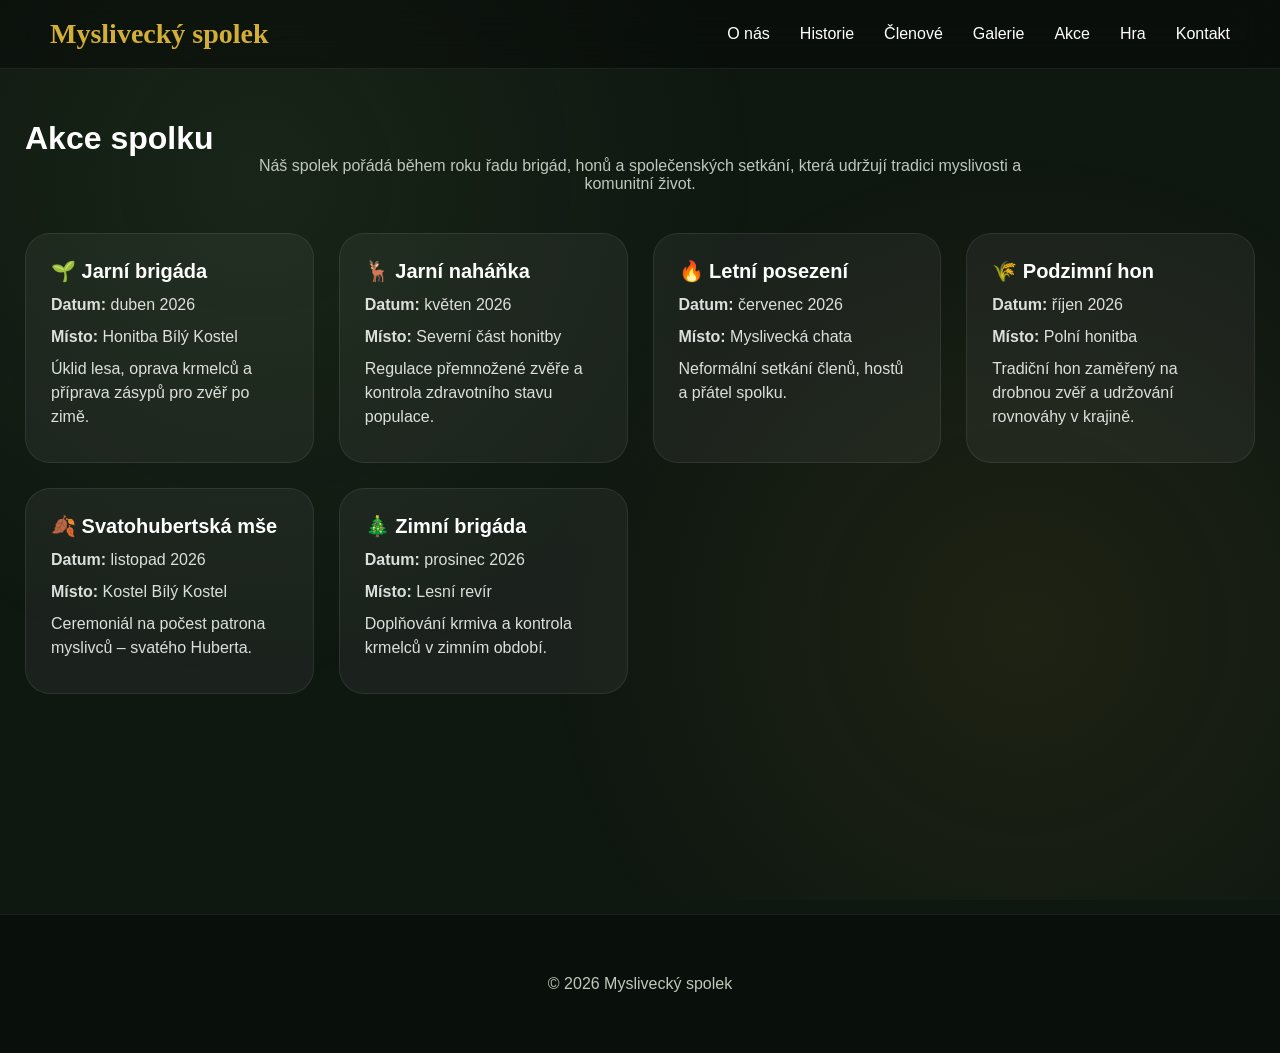
<file: akce.html>
<!DOCTYPE html>
<html lang="cs">
<head>
<meta charset="UTF-8">
<meta name="viewport" content="width=device-width, initial-scale=1.0">

<title>Akce</title>

<link rel="stylesheet" href="myslivost.css">
<meta charset="UTF-8">
<meta name="viewport" content="width=device-width, initial-scale=1.0">

<title>Myslivecký spolek</title>

<meta name="description" content="Oficiální web mysliveckého spolku – informace o akcích, členech a hře.">
<meta name="author" content="Myslivecký spolek">

<!-- SEO klíčová slova (bonus) -->
<meta name="keywords" content="myslivost, spolek, les, zvěř, hon, akce">

<!-- Open Graph (Facebook / Discord / WhatsApp) -->
<meta property="og:title" content="Myslivecký spolek">
<meta property="og:description" content="Akce, členové a myslivecká hra">
<meta property="og:type" content="website">
<meta property="og:image" content="forest.jpg">

<!-- Twitter / X -->
<meta name="twitter:card" content="summary_large_image">
<meta name="twitter:title" content="Myslivecký spolek">
<meta name="twitter:description" content="Oficiální web spolku">
<meta name="twitter:image" content="forest.jpg">

    <!-- Autor -->
<meta name="description" content="Oficiální web mysliveckého spolku Bílý Kostel. Informace o členech, akcích, historii a galerii.">
<meta name="keywords" content="myslivost, myslivecký spolek, honitba, příroda, lov, Bílý Kostel">
<meta name="author" content="Antonín Petružálek">
</head>

<body>

<nav class="navbar">
    <div class="logo">Myslivecký spolek</div>

    <div class="hamburger" id="hamburger">
        <span></span><span></span><span></span>
    </div>

    <ul class="nav-links" id="navLinks">
        <li><a href="index.html">O nás</a></li>
        <li><a href="historie.html">Historie</a></li>
        <li><a href="clenove.html">Členové</a></li>
        <li><a href="galerie.html">Galerie</a></li>
        <li><a href="akce.html">Akce</a></li>
        <li><a href="hra.html">Hra</a></li>
        <li><a href="kontakt.html">Kontakt</a></li>
    </ul>
</nav>

<div class="leaves-container">
    <div class="leaf"></div>
    <div class="leaf"></div>
    <div class="leaf"></div>
    <div class="leaf"></div>
    <div class="leaf"></div>
    <div class="leaf"></div>
</div>

<main class="section">

    <h1>Akce spolku</h1>

    <p style="text-align:center; max-width:800px; margin:0 auto 40px; color:#bfc8ba;">
        Náš spolek pořádá během roku řadu brigád, honů a společenských setkání,
        která udržují tradici myslivosti a komunitní život.
    </p>

    <div class="events-grid">

        <div class="event-card">
            <h3>🌱 Jarní brigáda</h3>
            <p><strong>Datum:</strong> duben 2026</p>
            <p><strong>Místo:</strong> Honitba Bílý Kostel</p>
            <p>Úklid lesa, oprava krmelců a příprava zásypů pro zvěř po zimě.</p>
        </div>

        <div class="event-card">
            <h3>🦌 Jarní naháňka</h3>
            <p><strong>Datum:</strong> květen 2026</p>
            <p><strong>Místo:</strong> Severní část honitby</p>
            <p>Regulace přemnožené zvěře a kontrola zdravotního stavu populace.</p>
        </div>

        <div class="event-card">
            <h3>🔥 Letní posezení</h3>
            <p><strong>Datum:</strong> červenec 2026</p>
            <p><strong>Místo:</strong> Myslivecká chata</p>
            <p>Neformální setkání členů, hostů a přátel spolku.</p>
        </div>

        <div class="event-card">
            <h3>🌾 Podzimní hon</h3>
            <p><strong>Datum:</strong> říjen 2026</p>
            <p><strong>Místo:</strong> Polní honitba</p>
            <p>Tradiční hon zaměřený na drobnou zvěř a udržování rovnováhy v krajině.</p>
        </div>

        <div class="event-card">
            <h3>🍂 Svatohubertská mše</h3>
            <p><strong>Datum:</strong> listopad 2026</p>
            <p><strong>Místo:</strong> Kostel Bílý Kostel</p>
            <p>Ceremoniál na počest patrona myslivců – svatého Huberta.</p>
        </div>

        <div class="event-card">
            <h3>🎄 Zimní brigáda</h3>
            <p><strong>Datum:</strong> prosinec 2026</p>
            <p><strong>Místo:</strong> Lesní revír</p>
            <p>Doplňování krmiva a kontrola krmelců v zimním období.</p>
        </div>

    </div>

</main>

<footer>
    <p>© 2026 Myslivecký spolek</p>
</footer>

<script src="myslivost.js"></script>
</body>
</html>
</file>
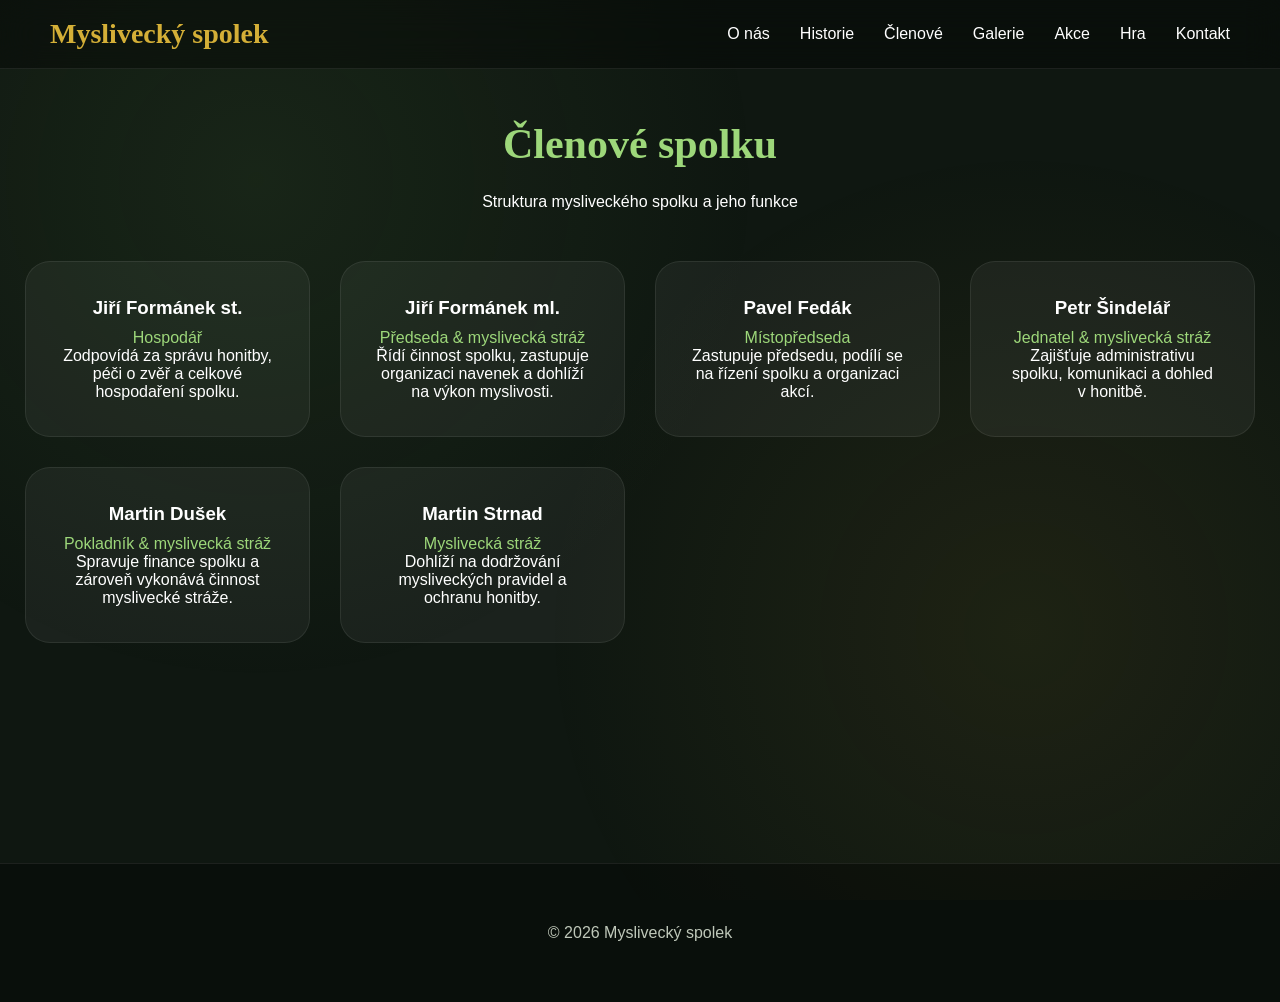
<file: clenove.html>
<!DOCTYPE html>
<html lang="cs">
<head>
    <meta charset="UTF-8">
    <meta name="viewport" content="width=device-width, initial-scale=1.0">

    <title>Členové | Myslivecký spolek</title>

    <link rel="stylesheet" href="myslivost.css">
<meta charset="UTF-8">
<meta name="viewport" content="width=device-width, initial-scale=1.0">

<title>Myslivecký spolek</title>

<meta name="description" content="Oficiální web mysliveckého spolku – informace o akcích, členech a hře.">
<meta name="author" content="Myslivecký spolek">

<!-- SEO klíčová slova (bonus) -->
<meta name="keywords" content="myslivost, spolek, les, zvěř, hon, akce">

<!-- Open Graph (Facebook / Discord / WhatsApp) -->
<meta property="og:title" content="Myslivecký spolek">
<meta property="og:description" content="Akce, členové a myslivecká hra">
<meta property="og:type" content="website">
<meta property="og:image" content="forest.jpg">

<!-- Twitter / X -->
<meta name="twitter:card" content="summary_large_image">
<meta name="twitter:title" content="Myslivecký spolek">
<meta name="twitter:description" content="Oficiální web spolku">
<meta name="twitter:image" content="forest.jpg">
    <!-- Autor -->
<meta name="description" content="Oficiální web mysliveckého spolku Bílý Kostel. Informace o členech, akcích, historii a galerii.">
<meta name="keywords" content="myslivost, myslivecký spolek, honitba, příroda, lov, Bílý Kostel">
<meta name="author" content="Antonín Petružálek">
</head>

<body>

<nav class="navbar">

    <div class="logo">Myslivecký spolek</div>

    <div class="hamburger" id="hamburger">
        <span></span><span></span><span></span>
    </div>

    <ul class="nav-links" id="navLinks">
        <li><a href="index.html">O nás</a></li>
        <li><a href="historie.html">Historie</a></li>
        <li><a href="clenove.html">Členové</a></li>
        <li><a href="galerie.html">Galerie</a></li>
        <li><a href="akce.html">Akce</a></li>
        <li><a href="hra.html">Hra</a></li>
        <li><a href="kontakt.html">Kontakt</a></li>
    </ul>

</nav>


<div class="leaves-container">
    <div class="leaf"></div>
    <div class="leaf"></div>
    <div class="leaf"></div>
    <div class="leaf"></div>
    <div class="leaf"></div>
    <div class="leaf"></div>
</div>

<main class="section">

    <div class="section-title">
        <h2>Členové spolku</h2>
        <p>Struktura mysliveckého spolku a jeho funkce</p>
    </div>

    <div class="members-grid">

        <div class="member-card">
            <h3>Jiří Formánek st.</h3>
            <span>Hospodář</span>
            <p>Zodpovídá za správu honitby, péči o zvěř a celkové hospodaření spolku.</p>
        </div>

        <div class="member-card">
            <h3>Jiří Formánek ml.</h3>
            <span>Předseda & myslivecká stráž</span>
            <p>Řídí činnost spolku, zastupuje organizaci navenek a dohlíží na výkon myslivosti.</p>
        </div>

        <div class="member-card">
            <h3>Pavel Fedák</h3>
            <span>Místopředseda</span>
            <p>Zastupuje předsedu, podílí se na řízení spolku a organizaci akcí.</p>
        </div>

        <div class="member-card">
            <h3>Petr Šindelář</h3>
            <span>Jednatel & myslivecká stráž</span>
            <p>Zajišťuje administrativu spolku, komunikaci a dohled v honitbě.</p>
        </div>

        <div class="member-card">
            <h3>Martin Dušek</h3>
            <span>Pokladník & myslivecká stráž</span>
            <p>Spravuje finance spolku a zároveň vykonává činnost myslivecké stráže.</p>
        </div>

        <div class="member-card">
            <h3>Martin Strnad</h3>
            <span>Myslivecká stráž</span>
            <p>Dohlíží na dodržování mysliveckých pravidel a ochranu honitby.</p>
        </div>

    </div>

</main>

<footer>
    <p>© 2026 Myslivecký spolek</p>
</footer>

<script src="myslivost.js"></script>

</body>
</html>
</file>
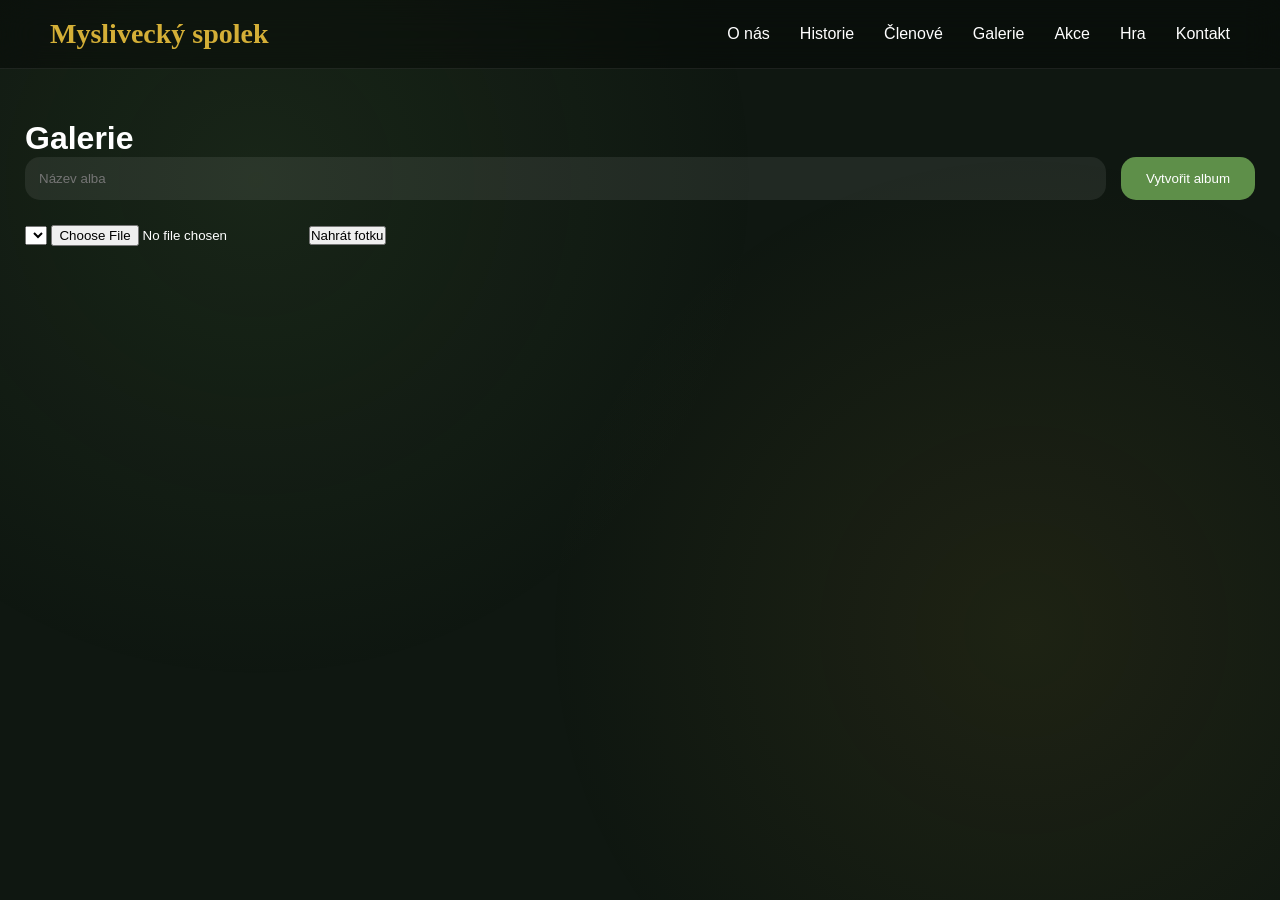
<file: galerie.html>
<!DOCTYPE html>
<html lang="cs">
<head>
<meta charset="UTF-8">
<meta name="viewport" content="width=device-width, initial-scale=1.0">

<title>Galerie</title>

<link rel="stylesheet" href="myslivost.css">
<meta charset="UTF-8">
<meta name="viewport" content="width=device-width, initial-scale=1.0">

<title>Myslivecký spolek</title>

<meta name="description" content="Oficiální web mysliveckého spolku – informace o akcích, členech a hře.">
<meta name="author" content="Myslivecký spolek">

<!-- SEO klíčová slova (bonus) -->
<meta name="keywords" content="myslivost, spolek, les, zvěř, hon, akce">

<!-- Open Graph (Facebook / Discord / WhatsApp) -->
<meta property="og:title" content="Myslivecký spolek">
<meta property="og:description" content="Akce, členové a myslivecká hra">
<meta property="og:type" content="website">
<meta property="og:image" content="forest.jpg">

<!-- Twitter / X -->
<meta name="twitter:card" content="summary_large_image">
<meta name="twitter:title" content="Myslivecký spolek">
<meta name="twitter:description" content="Oficiální web spolku">
<meta name="twitter:image" content="forest.jpg">
    <!-- Autor -->
<meta name="description" content="Oficiální web mysliveckého spolku Bílý Kostel. Informace o členech, akcích, historii a galerii.">
<meta name="keywords" content="myslivost, myslivecký spolek, honitba, příroda, lov, Bílý Kostel">
<meta name="author" content="Antonín Petružálek">
</head>

<body>

<nav class="navbar">
    <div class="logo">Myslivecký spolek</div>

    <div class="hamburger" id="hamburger">
        <span></span><span></span><span></span>
    </div>

    <ul class="nav-links" id="navLinks">
        <li><a href="index.html">O nás</a></li>
        <li><a href="historie.html">Historie</a></li>
        <li><a href="clenove.html">Členové</a></li>
        <li><a href="galerie.html">Galerie</a></li>
        <li><a href="akce.html">Akce</a></li>
        <li><a href="hra.html">Hra</a></li>
        <li><a href="kontakt.html">Kontakt</a></li>
    </ul>
</nav>

<div class="leaves-container">
    <div class="leaf"></div>
    <div class="leaf"></div>
    <div class="leaf"></div>
    <div class="leaf"></div>
    <div class="leaf"></div>
    <div class="leaf"></div>
</div>

<main class="section">

<h1>Galerie</h1>

<!-- ALBUMY -->
<div class="album-create">
    <input id="albumNameInput" placeholder="Název alba">
    <button onclick="createAlbum()">Vytvořit album</button>
</div>

<div id="albumsContainer"></div>

<!-- UPLOAD -->
<div class="upload">
    <select id="albumSelect"></select>
    <input type="file" id="imageInput">
    <button onclick="uploadImage()">Nahrát fotku</button>
</div>

<!-- GALLERY -->
<div id="gallery" class="gallery"></div>

</main>

<!-- LIGHTBOX -->
<div id="lightbox" class="lightbox">
    <span id="closeLightbox">×</span>
    <img id="lightboxImg">
</div>

<script src="myslivost.js"></script>
</body>
</html>
</file>
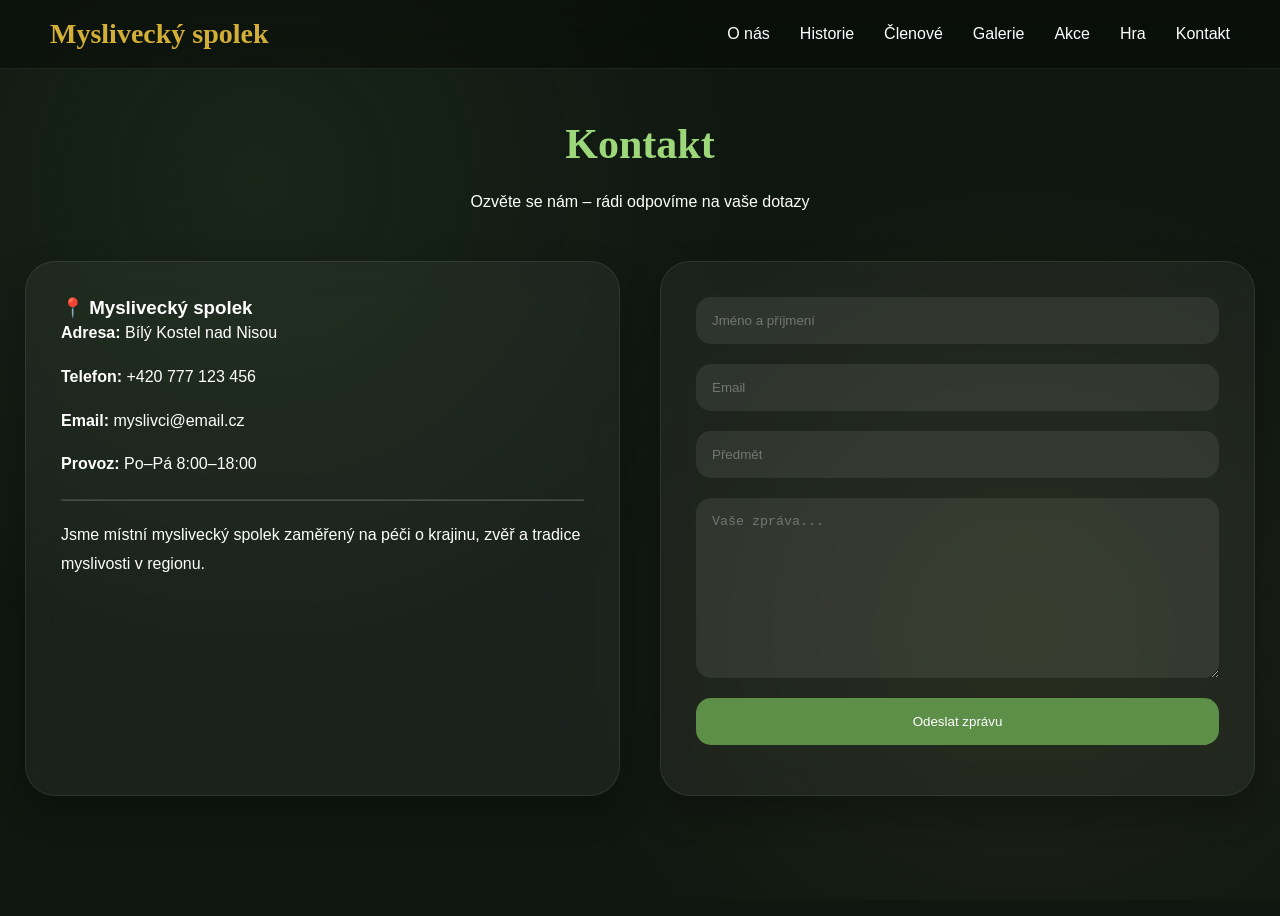
<file: kontakt.html>
<!DOCTYPE html>
<html lang="cs">
<head>
<meta charset="UTF-8">
<meta name="viewport" content="width=device-width, initial-scale=1.0">

<title>Kontakt</title>

<link rel="stylesheet" href="myslivost.css">
<meta charset="UTF-8">
<meta name="viewport" content="width=device-width, initial-scale=1.0">

<title>Myslivecký spolek</title>

<meta name="description" content="Oficiální web mysliveckého spolku – informace o akcích, členech a hře.">
<meta name="author" content="Myslivecký spolek">

<!-- SEO klíčová slova (bonus) -->
<meta name="keywords" content="myslivost, spolek, les, zvěř, hon, akce">

<!-- Open Graph (Facebook / Discord / WhatsApp) -->
<meta property="og:title" content="Myslivecký spolek">
<meta property="og:description" content="Akce, členové a myslivecká hra">
<meta property="og:type" content="website">
<meta property="og:image" content="forest.jpg">

<!-- Twitter / X -->
<meta name="twitter:card" content="summary_large_image">
<meta name="twitter:title" content="Myslivecký spolek">
<meta name="twitter:description" content="Oficiální web spolku">
<meta name="twitter:image" content="forest.jpg">

    <!-- Autor -->
<meta name="description" content="Oficiální web mysliveckého spolku Bílý Kostel. Informace o členech, akcích, historii a galerii.">
<meta name="keywords" content="myslivost, myslivecký spolek, honitba, příroda, lov, Bílý Kostel">
<meta name="author" content="Antonín Petružálek">
</head>

<body>

<nav class="navbar">
    <div class="logo">Myslivecký spolek</div>

    <div class="hamburger" id="hamburger">
        <span></span><span></span><span></span>
    </div>

    <ul class="nav-links" id="navLinks">
        <li><a href="index.html">O nás</a></li>
        <li><a href="historie.html">Historie</a></li>
        <li><a href="clenove.html">Členové</a></li>
        <li><a href="galerie.html">Galerie</a></li>
        <li><a href="akce.html">Akce</a></li>
        <li><a href="hra.html">Hra</a></li>
        <li><a href="kontakt.html">Kontakt</a></li>
    </ul>
</nav>

<div class="leaves-container">
    <div class="leaf"></div>
    <div class="leaf"></div>
    <div class="leaf"></div>
    <div class="leaf"></div>
    <div class="leaf"></div>
    <div class="leaf"></div>
</div>
<main class="section contact-section">

    <div class="section-title">
        <h2>Kontakt</h2>
        <p>Ozvěte se nám – rádi odpovíme na vaše dotazy</p>
    </div>

    <div class="contact-grid">

        <!-- INFO -->
        <div class="glass">
            <h3>📍 Myslivecký spolek</h3>
            <p><strong>Adresa:</strong> Bílý Kostel nad Nisou</p>
            <p><strong>Telefon:</strong> +420 777 123 456</p>
            <p><strong>Email:</strong> myslivci@email.cz</p>
            <p><strong>Provoz:</strong> Po–Pá 8:00–18:00</p>

            <hr style="margin:20px 0; opacity:0.2;">

            <p>
                Jsme místní myslivecký spolek zaměřený na péči o krajinu,
                zvěř a tradice myslivosti v regionu.
            </p>
        </div>

        <!-- FORM -->
        <div class="glass">
            <form id="contactForm">

                <input type="text" id="name" placeholder="Jméno a příjmení" required>
                <input type="email" id="email" placeholder="Email" required>
                <input type="text" id="subject" placeholder="Předmět" required>

                <textarea id="message" placeholder="Vaše zpráva..." required></textarea>

                <button type="submit">Odeslat zprávu</button>

            </form>

            <p id="formStatus" style="margin-top:15px; color:#9dd77a;"></p>
        </div>

    </div>

</main>

<script src="myslivost.js"></script>
</body>
</html>
</file>
<file: myslivost.css>
/* =========================
   RESET
========================= */

*{
    margin:0;
    padding:0;
    box-sizing:border-box;
}

html{
    scroll-behavior:smooth;
}

body{
    font-family:'Poppins',sans-serif;
    background:#0f1711;
    color:white;
    overflow-x:hidden;
    min-height:100vh;
}

/* =========================
   BACKGROUND
========================= */

body::before{
    content:"";
    position:fixed;
    inset:0;

    background:
    radial-gradient(
        circle at 20% 20%,
        rgba(94,143,73,.12),
        transparent 40%
    ),
    radial-gradient(
        circle at 80% 70%,
        rgba(212,175,55,.08),
        transparent 40%
    );

    pointer-events:none;
    z-index:-2;
}

/* =========================
   FALLING LEAVES
========================= */

.leaves-container{
    position:fixed;
    inset:0;
    pointer-events:none;
    overflow:hidden;
    z-index:1;
}

.leaf{
    position:absolute;
    top:-50px;

    width:18px;
    height:18px;

    background:#79b65f;

    border-radius:
    0 100% 0 100%;

    opacity:.2;

    animation:
    falling linear infinite;
}

.leaf:nth-child(1){
    left:5%;
    animation-duration:14s;
}

.leaf:nth-child(2){
    left:20%;
    animation-duration:18s;
}

.leaf:nth-child(3){
    left:40%;
    animation-duration:12s;
}

.leaf:nth-child(4){
    left:60%;
    animation-duration:20s;
}

.leaf:nth-child(5){
    left:80%;
    animation-duration:16s;
}

.leaf:nth-child(6){
    left:92%;
    animation-duration:13s;
}

@keyframes falling{

    from{
        transform:
        translateY(-50px)
        rotate(0deg);
    }

    to{
        transform:
        translateY(110vh)
        rotate(720deg);
    }

}

/* =========================
   NAVBAR
========================= */

.navbar{
    position:fixed;

    top:0;
    left:0;

    width:100%;

    padding:
    18px 50px;

    display:flex;
    justify-content:space-between;
    align-items:center;

    backdrop-filter:blur(18px);

    background:
    rgba(0,0,0,.35);

    border-bottom:
    1px solid rgba(255,255,255,.08);

    z-index:999;
}

.logo{
    font-size:28px;
    font-weight:700;
    color:#d4af37;
    font-family:'Cinzel',serif;
}

.nav-links{
    display:flex;
    gap:30px;
    list-style:none;
}

.nav-links a{
    text-decoration:none;
    color:white;
    font-weight:500;
    transition:.3s;
    position:relative;
}

.nav-links a:hover{
    color:#9dd77a;
}

.nav-links a::after{
    content:"";
    position:absolute;

    left:0;
    bottom:-5px;

    width:0%;
    height:2px;

    background:#9dd77a;

    transition:.3s;
}

.nav-links a:hover::after{
    width:100%;
}
/* =========================
   HERO
========================= */

.hero{
    height:100vh;

    position:relative;

    display:flex;
    justify-content:center;
    align-items:center;

    text-align:center;

    background:
    linear-gradient(
        rgba(0,0,0,.45),
        rgba(0,0,0,.75)
    ),
    url("diana.jpg");

    background-size:cover;
    background-position:center;

    overflow:hidden;
}

.hero-content{
    position:relative;
    z-index:5;

    max-width:1000px;

    padding:20px;
}

.hero-content h1{
    font-size:clamp(3rem,7vw,6rem);

    font-family:'Cinzel',serif;

    color:white;

    margin-bottom:20px;

    text-shadow:
    0 0 25px rgba(0,0,0,.7);
}

.hero-content p{
    font-size:1.3rem;

    color:#d8e7d0;

    margin-bottom:35px;
}

.hero-buttons{
    display:flex;
    justify-content:center;
    gap:20px;
    flex-wrap:wrap;
}

/* =========================
   BUTTONS
========================= */

.btn{
    padding:16px 35px;

    border-radius:50px;

    text-decoration:none;

    color:white;

    font-weight:600;

    background:#5e8f49;

    transition:.3s;

    box-shadow:
    0 8px 25px rgba(0,0,0,.35);
}

.btn:hover{
    transform:
    translateY(-4px);

    background:#79b65f;
}

.btn.secondary{
    background:
    rgba(255,255,255,.08);

    backdrop-filter:blur(10px);

    border:
    1px solid rgba(255,255,255,.15);
}

/* =========================
   MAIN SECTIONS
========================= */

.section{
    position:relative;

    z-index:5;

    max-width:1300px;

    margin:auto;

    padding:
    120px 25px;
}

.section-title{
    text-align:center;

    margin-bottom:50px;
}

.section-title h2{
    font-size:3rem;

    font-family:'Cinzel',serif;

    color:#d4af37;

    margin-bottom:10px;
}

/* =========================
   GLASS PANEL
========================= */

.glass{
    background:
    rgba(255,255,255,.05);

    backdrop-filter:
    blur(15px);

    border:
    1px solid rgba(255,255,255,.08);

    border-radius:30px;

    padding:35px;

    box-shadow:
    0 15px 35px rgba(0,0,0,.25);
}

.glass p{
    line-height:1.8;
    margin-bottom:15px;
}

/* =========================
   FOOTER
========================= */

footer{
    margin-top:100px;

    padding:60px 20px;

    text-align:center;

    background:
    rgba(0,0,0,.35);

    border-top:
    1px solid rgba(255,255,255,.08);
}

footer h3{
    color:#d4af37;
    margin-bottom:10px;
}

footer p{
    color:#bfc8ba;
}

/* =========================
   REVEAL ANIMATION
========================= */

.reveal{
    opacity:0;

    transform:
    translateY(60px);

    transition:
    .8s ease;
}

.reveal.active{
    opacity:1;

    transform:
    translateY(0);
}

/* =========================
   MEMBERS
========================= */

.members-grid{
    display:grid;

    grid-template-columns:
    repeat(auto-fit,minmax(280px,1fr));

    gap:30px;
}

.member-card{
    background:
    rgba(255,255,255,.05);

    border:
    1px solid rgba(255,255,255,.08);

    border-radius:25px;

    padding:35px;

    transition:.3s;

    text-align:center;
}

.member-card:hover{
    transform:
    translateY(-10px);

    box-shadow:
    0 20px 40px rgba(0,0,0,.3);
}

.member-card h3{
    margin-bottom:10px;
}

.member-card span{
    color:#9dd77a;
}

/* =========================
   EVENTS
========================= */


.event-card{
    background:
    rgba(255,255,255,.05);

    border:
    1px solid rgba(255,255,255,.08);

    border-radius:25px;

    padding:35px;

    transition:.3s;
}

.event-card:hover{
    transform:
    translateY(-10px);

    background:
    rgba(255,255,255,.08);
}
/* =========================
   TIMELINE
========================= */

.timeline{
    position:relative;
    max-width:1000px;
    margin:auto;
}

.timeline::before{
    content:"";
    position:absolute;

    left:50%;

    width:4px;
    height:100%;

    background:#5e8f49;

    transform:translateX(-50%);
}

.timeline-item{
    width:50%;
    padding:25px;
    position:relative;
}

.timeline-item:nth-child(odd){
    left:0;
}

.timeline-item:nth-child(even){
    left:50%;
}

.timeline-content{
    background:
    rgba(255,255,255,.05);

    border:
    1px solid rgba(255,255,255,.08);

    padding:25px;

    border-radius:25px;

    backdrop-filter:blur(12px);
}

.timeline-content h3{
    color:#d4af37;
    margin-bottom:10px;
}

/* =========================
   GALLERY
========================= */

.album-create,
.upload-panel{
    display:flex;
    gap:15px;
    flex-wrap:wrap;
    margin-bottom:25px;
}

.album-create input,
.upload-panel input,
.upload-panel select{
    flex:1;
    min-width:220px;

    padding:14px;

    border:none;

    border-radius:15px;

    background:
    rgba(255,255,255,.08);

    color:white;
}

.album-create button,
.upload-panel button{
    padding:14px 25px;

    border:none;

    border-radius:15px;

    background:#5e8f49;

    color:white;

    cursor:pointer;

    transition:.3s;
}

.album-create button:hover,
.upload-panel button:hover{
    background:#79b65f;
}

.albums-container{
    display:flex;
    flex-wrap:wrap;
    gap:12px;
    margin-bottom:25px;
}

.album{
    padding:12px 18px;

    background:
    rgba(255,255,255,.08);

    border-radius:15px;

    cursor:pointer;

    transition:.3s;
}

.album:hover{
    background:#5e8f49;
}

.album.active{
    background:#5e8f49;
}

.gallery{
    display:grid;

    grid-template-columns:
    repeat(auto-fit,minmax(280px,1fr));

    gap:20px;
}

.img-wrap{
    position:relative;
    overflow:hidden;
    border-radius:20px;
}

.gallery img{
    width:100%;
    height:280px;

    object-fit:cover;

    transition:.4s;

    cursor:pointer;
}

.img-wrap:hover img{
    transform:scale(1.08);
}

.delete-img{
    position:absolute;

    top:10px;
    right:10px;

    width:40px;
    height:40px;

    border:none;

    border-radius:50%;

    background:
    rgba(0,0,0,.7);

    color:white;

    cursor:pointer;

    opacity:0;

    transition:.3s;
}

.img-wrap:hover .delete-img{
    opacity:1;
}

/* =========================
   LIGHTBOX
========================= */

.lightbox{
    position:fixed;

    inset:0;

    display:none;

    justify-content:center;
    align-items:center;

    background:
    rgba(0,0,0,.9);

    z-index:9999;
}

.lightbox img{
    max-width:90%;
    max-height:85vh;

    border-radius:20px;
}

.close{
    position:absolute;

    top:20px;
    right:30px;

    font-size:50px;

    color:white;

    cursor:pointer;
}

/* =========================
   CONTACT
========================= */

.contact-grid{
    display:grid;

    grid-template-columns:
    1fr 1fr;

    gap:40px;
}

form{
    display:flex;
    flex-direction:column;
}

form input,
form textarea{
    margin-bottom:20px;

    padding:16px;

    border:none;

    border-radius:15px;

    background:
    rgba(255,255,255,.08);

    color:white;
}

form textarea{
    min-height:180px;
    resize:vertical;
}

form button{
    padding:16px;

    border:none;

    border-radius:15px;

    background:#5e8f49;

    color:white;

    cursor:pointer;

    transition:.3s;
}

form button:hover{
    background:#79b65f;
}

/* =========================
   HAMBURGER
========================= */

.hamburger{
    display:none;

    flex-direction:column;

    gap:5px;

    cursor:pointer;
}

.hamburger span{
    width:30px;
    height:3px;

    background:white;

    border-radius:5px;
}

/* =========================
   MOBILE
========================= */

@media(max-width:950px){

    .navbar{
        padding:15px 20px;
    }

    .hamburger{
        display:flex;
    }

    .nav-links{
        position:absolute;

        top:100%;

        left:0;

        width:100%;

        background:#111;

        flex-direction:column;

        padding:25px;

        display:none;
    }

    .nav-links.active{
        display:flex;
    }

    .hero-content h1{
        font-size:3rem;
    }

    .timeline::before{
        left:20px;
    }

    .timeline-item{
        width:100%;
        left:0 !important;

        padding-left:60px;
    }

    .contact-grid{
        grid-template-columns:1fr;
    }

}

@media(max-width:600px){

    .section{
        padding:80px 15px;
    }

    .hero-content h1{
        font-size:2.3rem;
    }

    .hero-buttons{
        flex-direction:column;
    }

    .btn{
        width:100%;
    }

    
/* =========================
  info
========================= */
}
.info-grid{
    display:grid;
    grid-template-columns:repeat(auto-fit,minmax(220px,1fr));
    gap:25px;
    margin-top:30px;
}

.info-card{
    background:rgba(255,255,255,0.06);
    border:1px solid rgba(255,255,255,0.08);
    border-radius:20px;
    padding:30px;
    text-align:center;
    transition:.3s;
}

.info-card:hover{
    transform:translateY(-8px);
    border-color:#79b65f;
}

.info-card h3{
    font-size:34px;
    color:#9dd77a;
    margin-bottom:10px;
}

.info-card p{
    margin:0;
}

.section h2{
    text-align:center;
    margin-bottom:25px;
    font-size:42px;
    color:#9dd77a;
}
.event-date{
    color:#9dd77a;
    font-weight:600;
    margin-bottom:10px;
}

.tag{
    display:inline-block;
    margin-top:10px;
    padding:6px 12px;
    border-radius:20px;
    background:rgba(157,215,122,0.15);
    border:1px solid rgba(157,215,122,0.3);
    font-size:12px;
}

.event-card h3{
    margin-bottom:10px;
}

.event-card p{
    opacity:0.85;
    line-height:1.5;
}
/* =========================
   EVENTS UPGRADE
========================= */

.events-grid{
    display:grid;
    grid-template-columns:repeat(auto-fit,minmax(280px,1fr));
    gap:25px;
    margin-top:40px;
}

.event-card{
    background:rgba(255,255,255,0.05);
    border:1px solid rgba(255,255,255,0.08);
    border-radius:25px;
    padding:25px;
    transition:0.3s;
    position:relative;
    overflow:hidden;
}

.event-card:hover{
    transform:translateY(-8px);
    border-color:#79b65f;
    background:rgba(255,255,255,0.07);
}

.event-date{
    color:#9dd77a;
    font-weight:600;
    margin-bottom:10px;
}

.event-card h3{
    margin-bottom:10px;
    font-size:20px;
}

.event-card p{
    opacity:0.85;
    line-height:1.5;
    margin-bottom:8px;
}

.event-tag{
    display:inline-block;
    margin-top:10px;
    padding:5px 12px;
    border-radius:20px;
    font-size:12px;
    background:rgba(157,215,122,0.15);
    border:1px solid rgba(157,215,122,0.3);
}

/* CTA BUTTON */
.events-cta{
    text-align:center;
    margin-top:50px;
}
</file>
